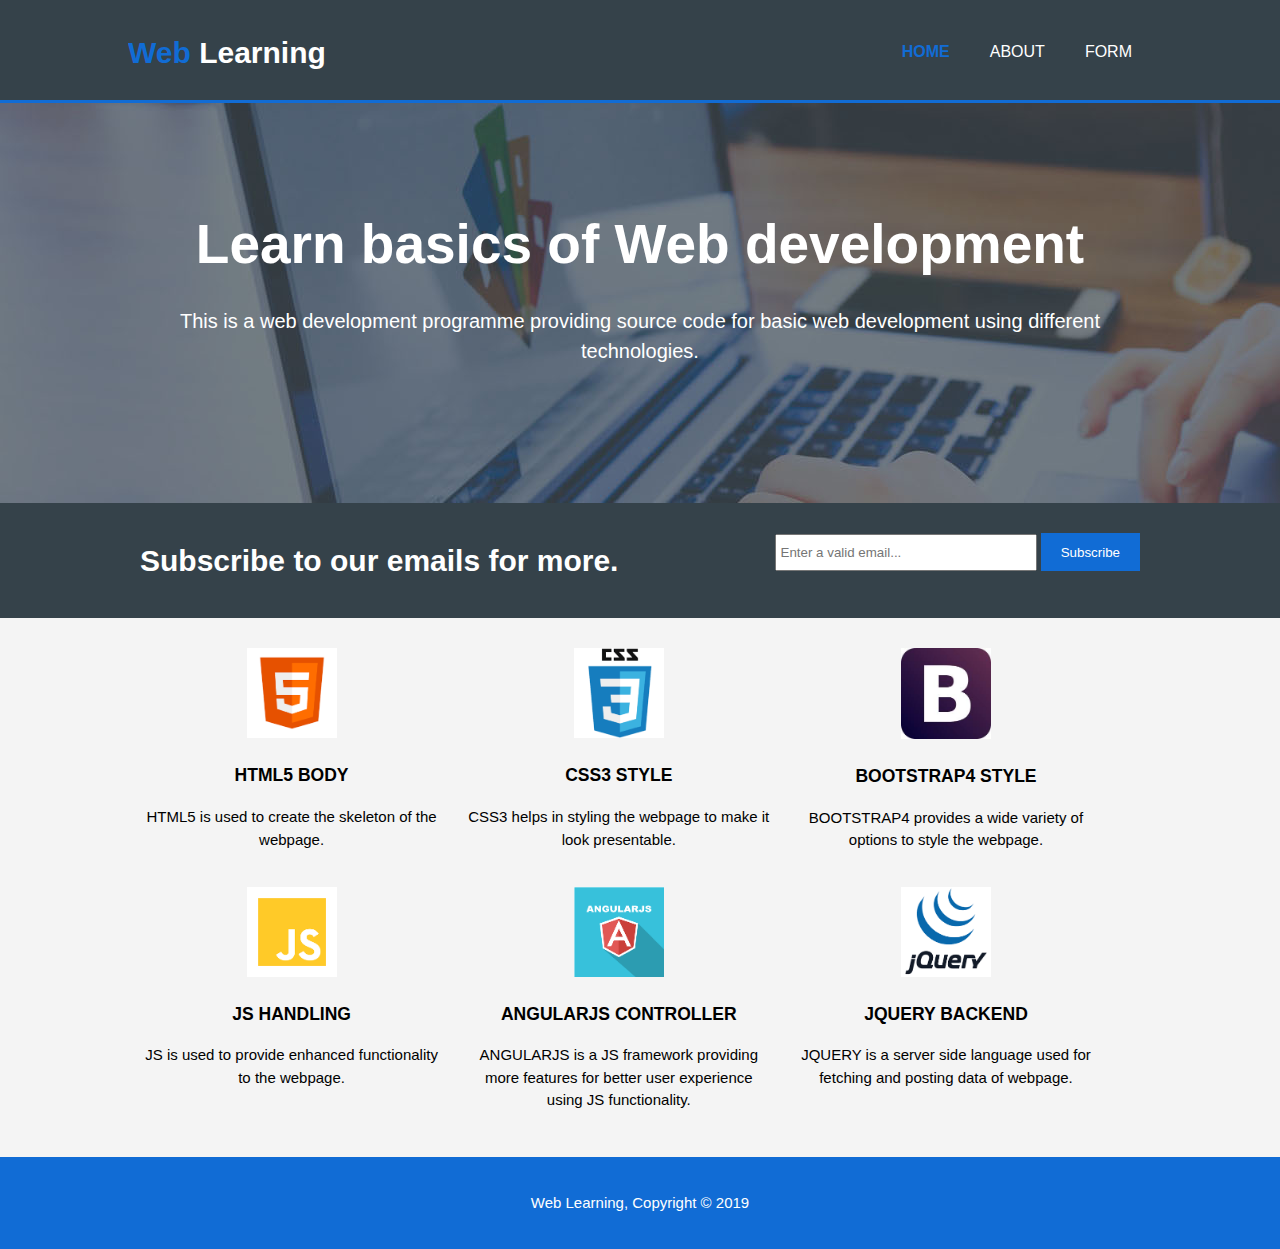
<file: index.html>
<!DOCTYPE html>
<!--The first few tags are the basic mandatory tags needed before creating any webpage-->
<html lang="en">
    <head>
        <meta charset="utf-8"> <!--Defines the standard used-->
        <meta name="viewport" content="width=device-width"> <!--enables it to be mobile enabled-->
        <title>HTML5 CSS3 Responsive</title>
        <link rel="stylesheet" href="css/style.css"><!--includes the css stylesheet to use-->
    </head>
    <body>
        <header>
          <div class="container"><!--containers are defined often to make styling and handling of different elements easy-->
            <div id="brand">
              <h1><span class="highlight">Web</span> Learning</h1><!--span is meant to act upon a small part of the webpage individually-->
            </div>
            <nav><!--li, ul are used to define ordered and unordered lists of items in webpage-->
              <ul>
                <li class="current"><a href="index.html">Home</a></li><!--a tags are used to create links for webpages where href is used to refer to the landing page-->
                <li><a href="about.html">About</a></li>
                <li><a href="form.html">Form</a></li>
              </ul>
            </nav>
          </div>
        </header>

        <section id="showcase">
          <div class="container">
            <h1>Learn basics of Web development</h1>
            <p>This is a web development programme providing source code for basic web development using different technologies.</p>
          </div>
        </section>

        <section id="newsletter">
          <div class="container">
            <h1>Subscribe to our emails for more.</h1>
            <form><!--forms are common in webpages-->
              <input type="email" placeholder="Enter a valid email..."><!--input tags provides many options and are necessary in creating fields of forms-->
              <button type="submit" class="button_1">Subscribe</button><!--button tag is used for buttons-->
            </form>
          </div>
        </section>

        <section id="boxes">
          <div class="container">
            <div class="box">
                <img src="img/html5.png"><!--img tags are used for images inclusion-->
                <h3>HTML5 BODY</h3>
                <p>HTML5 is used to create the skeleton of the webpage.</p>
            </div>
            <div class="box">
                <img src="img/css3.png">
                <h3>CSS3 STYLE</h3>
                <p>CSS3 helps in styling the webpage to make it look presentable.</p>
            </div>
            <div class="box">
                <img src="img/bootstrap4.jpg">
                <h3>BOOTSTRAP4 STYLE</h3>
                <p>BOOTSTRAP4 provides a wide variety of options to style the webpage.</p>
            </div>
            <div class="box">
                <img src="img/js.png">
                <h3>JS HANDLING</h3>
                <p>JS is used to provide enhanced functionality to the webpage.</p>
            </div>
            <div class="box">
                <img src="img/angularjs.png">
                <h3>ANGULARJS CONTROLLER</h3>
                <p>ANGULARJS is a JS framework providing more features for better user experience using JS functionality.</p>
            </div>
            <div class="box">
                <img src="img/jquery.png">
                <h3>JQUERY BACKEND</h3>
                <p>JQUERY is a server side language used for fetching and posting data of webpage.</p>
            </div>
          </div>
        </section>

        <footer>
          <p>Web Learning, Copyright &copy; 2019</p>
        </footer>

    </body>
</html>
</file>
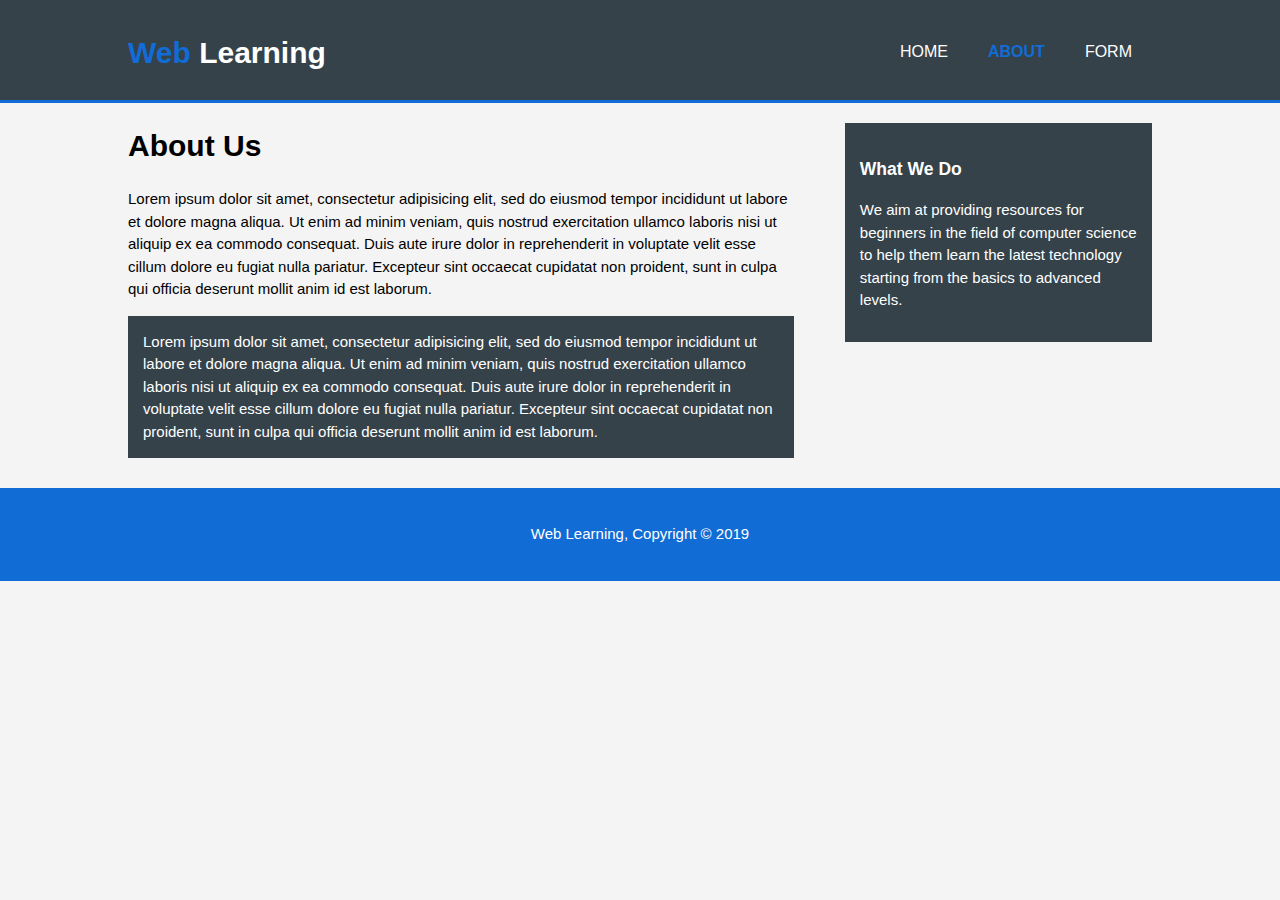
<file: about.html>
<!DOCTYPE html>
<html lang="en">
    <head>
        <meta charset="utf-8">
        <meta name="viewport" content="width=device-width">
        <title>About</title>
        <link rel="stylesheet" href="css/style.css">
    </head>
    <body>
        <header>
          <div class="container">
            <div id="brand">
              <h1><span class="highlight">Web</span> Learning</h1>
            </div>
            <nav>
              <ul>
                <li><a href="index.html">Home</a></li>
                <li class="current"><a href="about.html">About</a></li>
                <li><a href="form.html">Form</a></li>
              </ul>
            </nav>
          </div>
        </header>

        <section id="main">
          <div class="container">
            <article id="main-col">
              <h1 class="page-title">About Us</h1>
              <p>
                Lorem ipsum dolor sit amet, consectetur adipisicing elit, sed do eiusmod tempor incididunt ut labore et dolore magna aliqua. Ut enim ad minim veniam, quis nostrud exercitation ullamco laboris nisi ut aliquip ex ea commodo consequat. Duis aute irure dolor in reprehenderit in voluptate velit esse cillum dolore eu fugiat nulla pariatur. Excepteur sint occaecat cupidatat non proident, sunt in culpa qui officia deserunt mollit anim id est laborum.
              </p>
              <p class="dark">
                Lorem ipsum dolor sit amet, consectetur adipisicing elit, sed do eiusmod tempor incididunt ut labore et dolore magna aliqua. Ut enim ad minim veniam, quis nostrud exercitation ullamco laboris nisi ut aliquip ex ea commodo consequat. Duis aute irure dolor in reprehenderit in voluptate velit esse cillum dolore eu fugiat nulla pariatur. Excepteur sint occaecat cupidatat non proident, sunt in culpa qui officia deserunt mollit anim id est laborum.
              </p>
            </article>

            <aside id="sidebar">
              <div class="dark">
                <h3>What We Do</h3>
                <p>We aim at providing resources for beginners in the field of computer science to help them learn the latest technology starting from the basics to advanced levels.</p>
              </div>
  </aside>

          </div>
        </section>

        <footer>
          <p>Web Learning, Copyright &copy; 2019</p>
        </footer>

    </body>
</html>
</file>
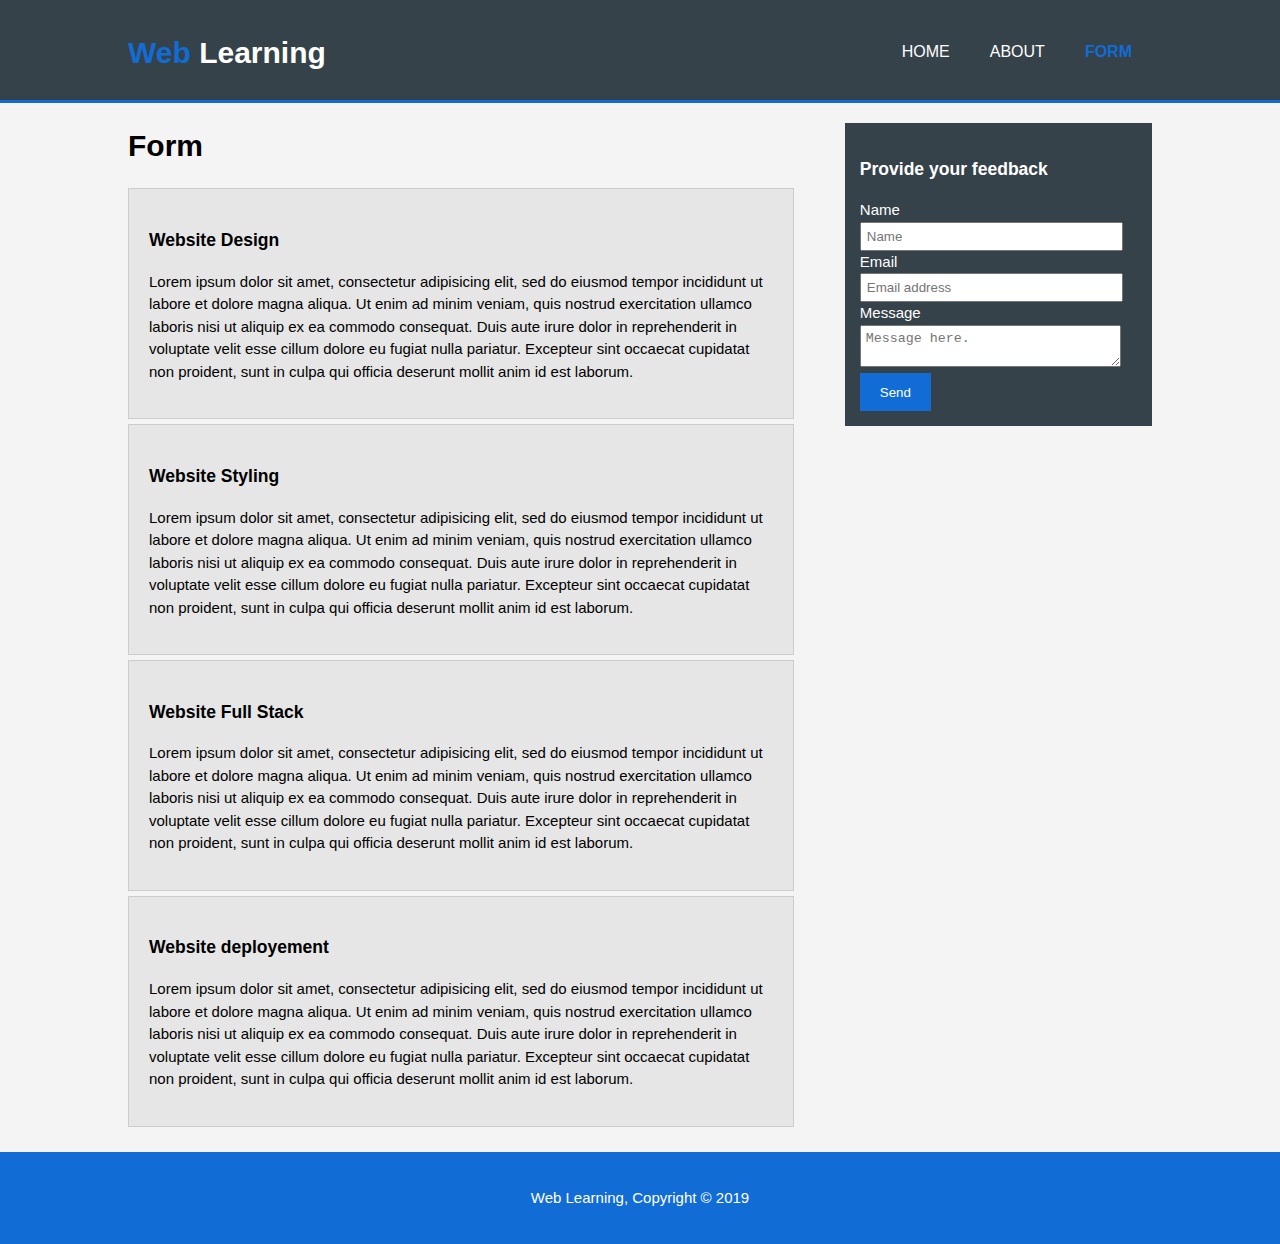
<file: form.html>
<!DOCTYPE html>
<html lang="en">
    <head>
        <meta charset="utf-8">
        <meta name="viewport" content="width=device-width">
        <title>Form Page</title>
        <link rel="stylesheet" href="css/style.css">
    </head>
    <body>
        <header>
          <div class="container">
            <div id="brand">
              <h1><span class="highlight">Web</span> Learning</h1>
            </div>
            <nav>
              <ul>
                <li><a href="index.html">Home</a></li>
                <li><a href="about.html">About</a></li>
                <li class="current"><a href="form.html">Form</a></li>
              </ul>
            </nav>
          </div>
        </header>

        <section id="main">
          <div class="container">
            <article id="main-col">
              <h1 class="page-title">Form</h1>
              <ul id="services">
                <li>
                  <h3>Website Design</h3>
                  <p>Lorem ipsum dolor sit amet, consectetur adipisicing elit, sed do eiusmod tempor incididunt ut labore et dolore magna aliqua. Ut enim ad minim veniam, quis nostrud exercitation ullamco laboris nisi ut aliquip ex ea commodo consequat. Duis aute irure dolor in reprehenderit in voluptate velit esse cillum dolore eu fugiat nulla pariatur. Excepteur sint occaecat cupidatat non proident, sunt in culpa qui officia deserunt mollit anim id est laborum.</p>
                </li>
                <li>
                  <h3>Website Styling</h3>
                  <p>Lorem ipsum dolor sit amet, consectetur adipisicing elit, sed do eiusmod tempor incididunt ut labore et dolore magna aliqua. Ut enim ad minim veniam, quis nostrud exercitation ullamco laboris nisi ut aliquip ex ea commodo consequat. Duis aute irure dolor in reprehenderit in voluptate velit esse cillum dolore eu fugiat nulla pariatur. Excepteur sint occaecat cupidatat non proident, sunt in culpa qui officia deserunt mollit anim id est laborum.</p>
                </li>
                <li>
                  <h3>Website Full Stack</h3>
                  <p>Lorem ipsum dolor sit amet, consectetur adipisicing elit, sed do eiusmod tempor incididunt ut labore et dolore magna aliqua. Ut enim ad minim veniam, quis nostrud exercitation ullamco laboris nisi ut aliquip ex ea commodo consequat. Duis aute irure dolor in reprehenderit in voluptate velit esse cillum dolore eu fugiat nulla pariatur. Excepteur sint occaecat cupidatat non proident, sunt in culpa qui officia deserunt mollit anim id est laborum.</p>
                </li>
                <li>
                  <h3>Website deployement</h3>
                  <p>Lorem ipsum dolor sit amet, consectetur adipisicing elit, sed do eiusmod tempor incididunt ut labore et dolore magna aliqua. Ut enim ad minim veniam, quis nostrud exercitation ullamco laboris nisi ut aliquip ex ea commodo consequat. Duis aute irure dolor in reprehenderit in voluptate velit esse cillum dolore eu fugiat nulla pariatur. Excepteur sint occaecat cupidatat non proident, sunt in culpa qui officia deserunt mollit anim id est laborum.</p>
                </li>
              </ul>
            </article>

            <aside id="sidebar">
              <div class="dark">
                <h3>Provide your feedback</h3>
                <form class="quote">
                  <div>
                    <label>Name</label>
                    <input type="text" placeholder="Name">
                  </div>
                  <div>
                    <label>Email</label>
                    <input type="email" placeholder="Email address">
                  </div>
                  <div>
                    <label>Message</label>
                    <textarea placeholder="Message here."></textarea>
                  </div>
                  <button class="button_1" type="submit">Send</button>
                </form>
              </div>
            </aside>

          </div>
        </section>

        <footer>
          <p>Web Learning, Copyright &copy; 2019</p>
        </footer>

    </body>
</html>
</file>
<file: css/style.css>
body{
  font: 15px/1.5 Arial, Helvetica, sans-serif;
  padding-left: 0;
  margin: 0;
  background-color: #f4f4f4;
}

.container{
  width: 80%;
  margin: auto;
  overflow: hidden;
}

ul{
  margin: 0;
  padding: 0;
}

#services li{
  list-style: none;
  padding: 20px;
  border: #cccccc solid 1px;
  margin-bottom: 5px;
  background: #e6e6e6;
}

.quote input, textarea{
  width: 90%;
  padding: 5px;
}

.button_1{
  height: 38px;
  background: #116CD5;
  border: 0;
  padding-left: 20px;
  padding-right: 20px;
  color: #ffffff;
}

.dark{
  padding: 15px;
  background: #35424a;
  color: #ffffff;
  margin-top: 10px;
  margin-bottom: 10px;
}

header{
  background: #35424a;
  color: #ffffff;
  padding-top: 30px;
  min-height: 70px;
  border-bottom: #116CD5 3px solid;
}

header a{
  color: #ffffff;
  text-decoration: none;
  text-transform: uppercase;
  font-size: 16px;
}

header li{
  float: left;
  display: inline;
  padding: 0 20px 0 20px;
}

header #brand{
  float: left;
}

header #brand h1{
  margin: 0;
}

header nav{
  float: right;
  margin-top: 10px;
}

header .highlight, header .current a{
  color: #116CD5;
  font-weight: bold;
}

header a:hover{
  color: #cccccc;
  font-weight: bold;
}

#showcase{
  min-height: 400px;
  background: url("../img/showcase.jpg") no-repeat 0 -400px;
  text-align: center;
  color: #ffffff;
}

#showcase h1{
  margin-top: 100px;
  font-size: 55px;
  margin-bottom: 10px;
}

#showcase p{
  font-size: 20px;
}

#newsletter{
  padding: 15px;
  color: #ffffff;
  background: #35424a;
}

#newsletter h1{
  float: left;
}

#newsletter form{
  float: right;
  margin-top: 15px;
}

#newsletter input{
  padding: 4px;
  height: 25px;
  width: 250px;
}

#boxes{
  margin-top: 20px;
}

#boxes .box{
  float: left;
  width: 30%;
  padding: 10px;
  text-align: center;
}

#boxes .box img{
  width: 90px;
}

#sidebar{
  float: right;
  width: 30%;
  margin-top: 10px;
}

#main-col{
  float: left;
  width: 65%;

}

footer{
  padding: 20px;
  margin-top: 20px;
  color: #ffffff;
  background-color: #116CD5;
  text-align: center;
}

@media(max-width: 768px){
  header #brand, nav,nav li,#newsletter h1,#newsletter form,#boxes .box,article#main-col,aside#sidebar{
    float: none;
    text-align: center;
    width: 100%;
  }
  #showcase h1{
    margin-top: 40px;
  }
  #newsletter button{
    display: block;
    width: 100%;
  }
  #newsletter form input{
    width: 100%;
    margin-bottom: 5px;
  }

}
</file>
